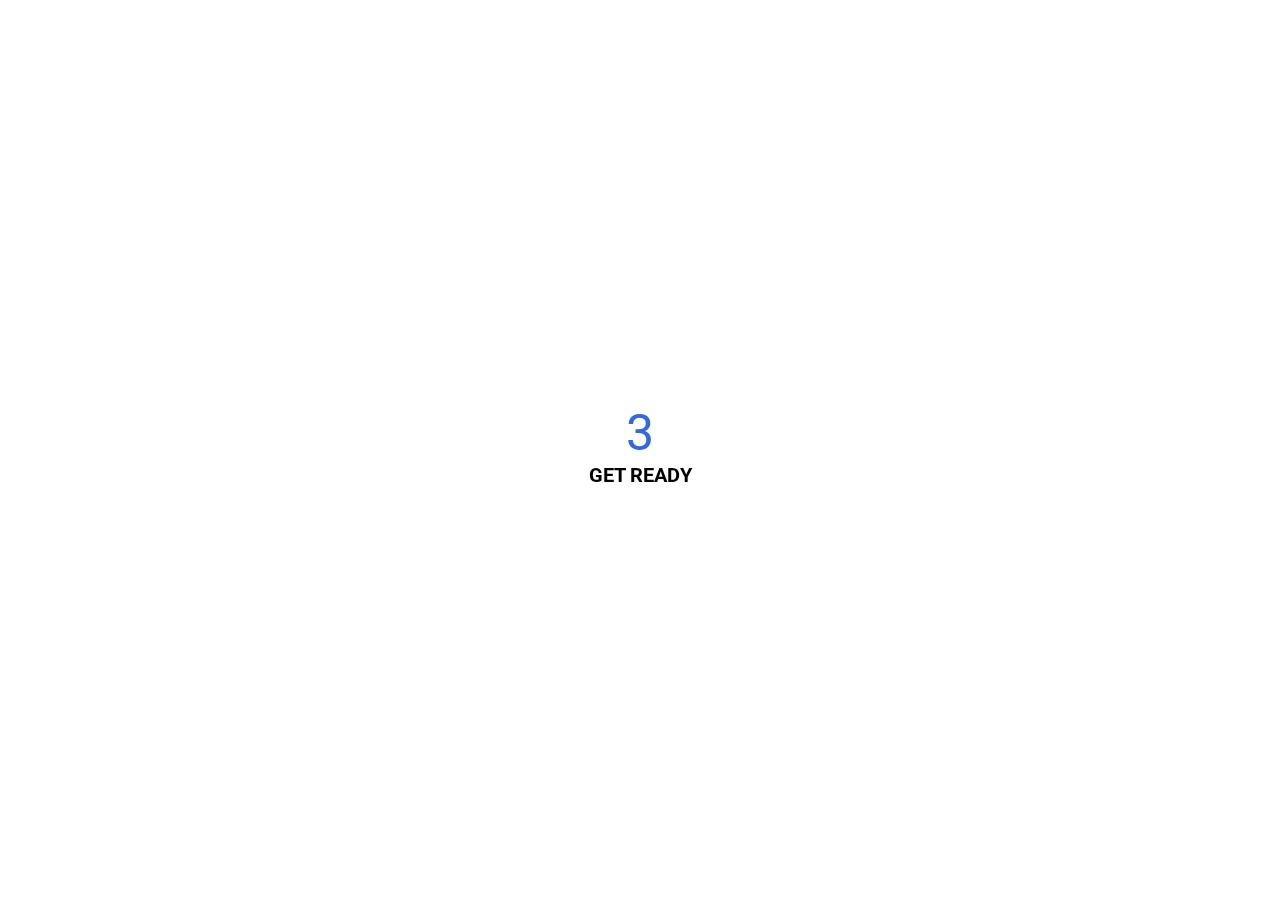
<file: Day 34 ` Animated Countdown/index.html>
<!DOCTYPE html>
<html lang="en">
<head>
    <meta charset="UTF-8">
    <meta name="viewport" content="width=device-width, initial-scale=1.0">
    <title>Animated Countdown</title>
    <link rel="stylesheet" href="style.css">
</head>
<body>
    <div class="counter">
        <div class="nums">
            <span class="in">3</span>
            <span>2</span>
            <span>1</span>
            <span>0</span>
        </div>
        <h4>Get Ready</h4>
    </div>

    <div class="final">
        <h1>GO</h1>
        <button id="replay">Replay</button>
    </div>
    <script src="script.js"></script>
</body>
</html>
</file>
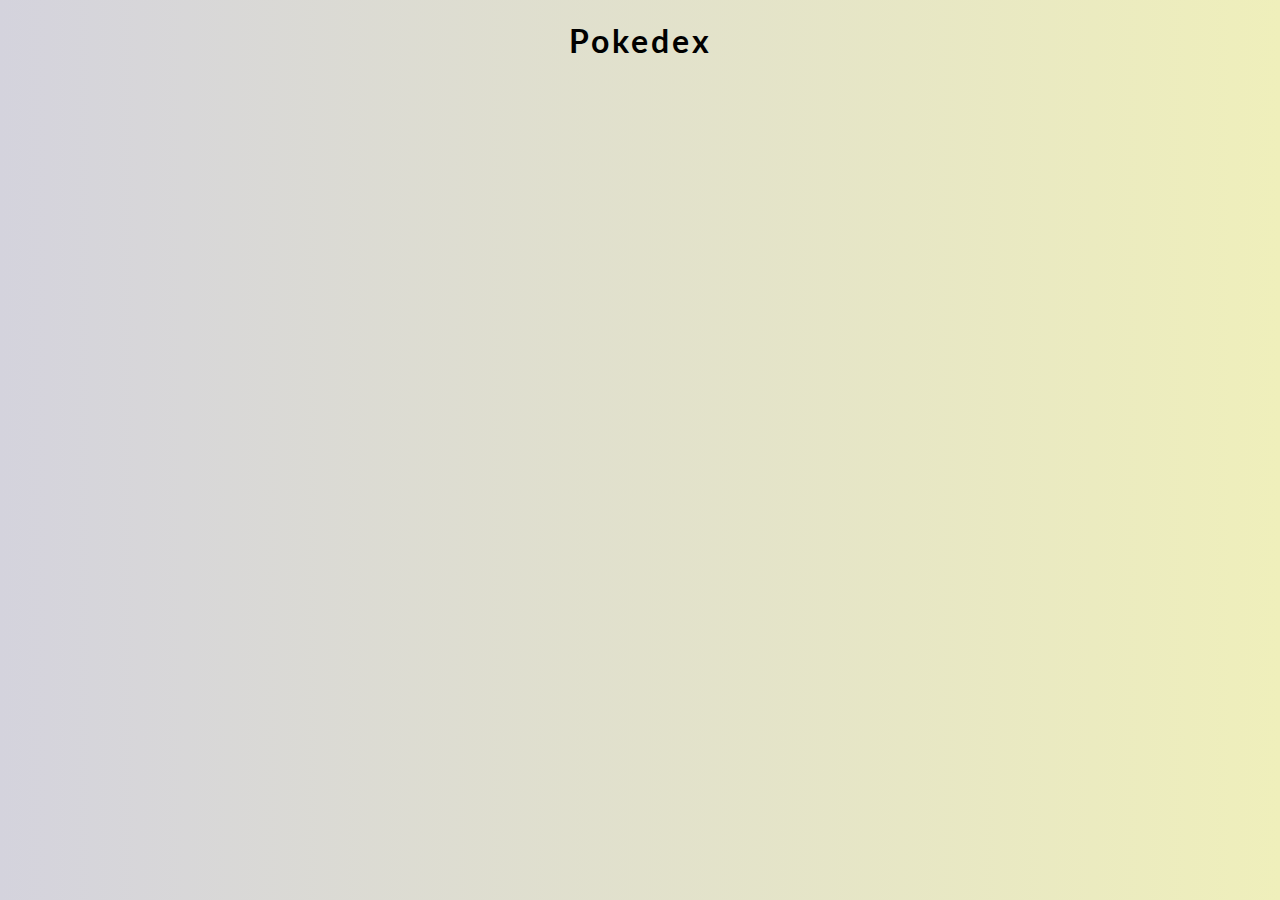
<file: Day 37 ` Pokedex/index.html>
<!DOCTYPE html>
<html lang="en">
  <head>
    <meta charset="UTF-8" />
    <meta name="viewport" content="width=device-width, initial-scale=1.0" />
    <link rel="stylesheet" href="style.css" />
    <title>Pokedex</title>
  </head>
  <body>
    <h1>Pokedex</h1>
    <div class="poke-container" id="poke-container"></div>

    <!-- Design inspired by this Dribbble shot: https://dribbble.com/shots/5611109--Pokemon -->
    <script src="script.js"></script>
  </body>
</html>
</file>
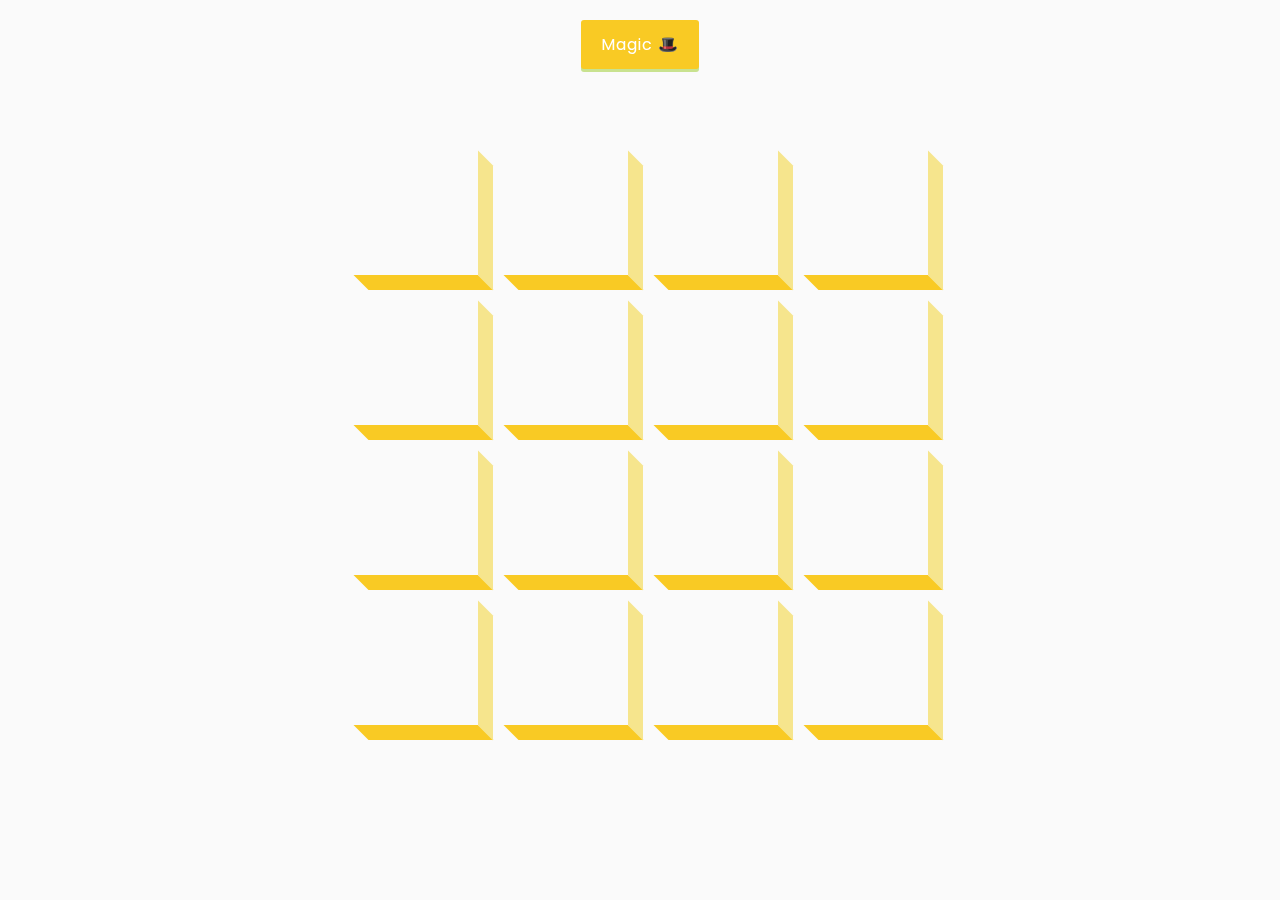
<file: Day 40 ` Bakcground Boxes/index.html>
<!DOCTYPE html>
<html lang="en">
  <head>
    <meta charset="UTF-8" />
    <meta name="viewport" content="width=device-width, initial-scale=1.0" />
    <link
      rel="stylesheet"
      href="https://cdnjs.cloudflare.com/ajax/libs/font-awesome/5.14.0/css/all.min.css"
      integrity="sha512-1PKOgIY59xJ8Co8+NE6FZ+LOAZKjy+KY8iq0G4B3CyeY6wYHN3yt9PW0XpSriVlkMXe40PTKnXrLnZ9+fkDaog=="
      crossorigin="anonymous"
    />
    <link rel="stylesheet" href="style.css" />
    <title>3D Boxes Background</title>
  </head>
  <body>
    <button id="btn" class="magic">Magic 🎩</button>
    <div id="boxes" class="boxes big"></div>
    <script src="script.js"></script>
  </body>
</html>
</file>
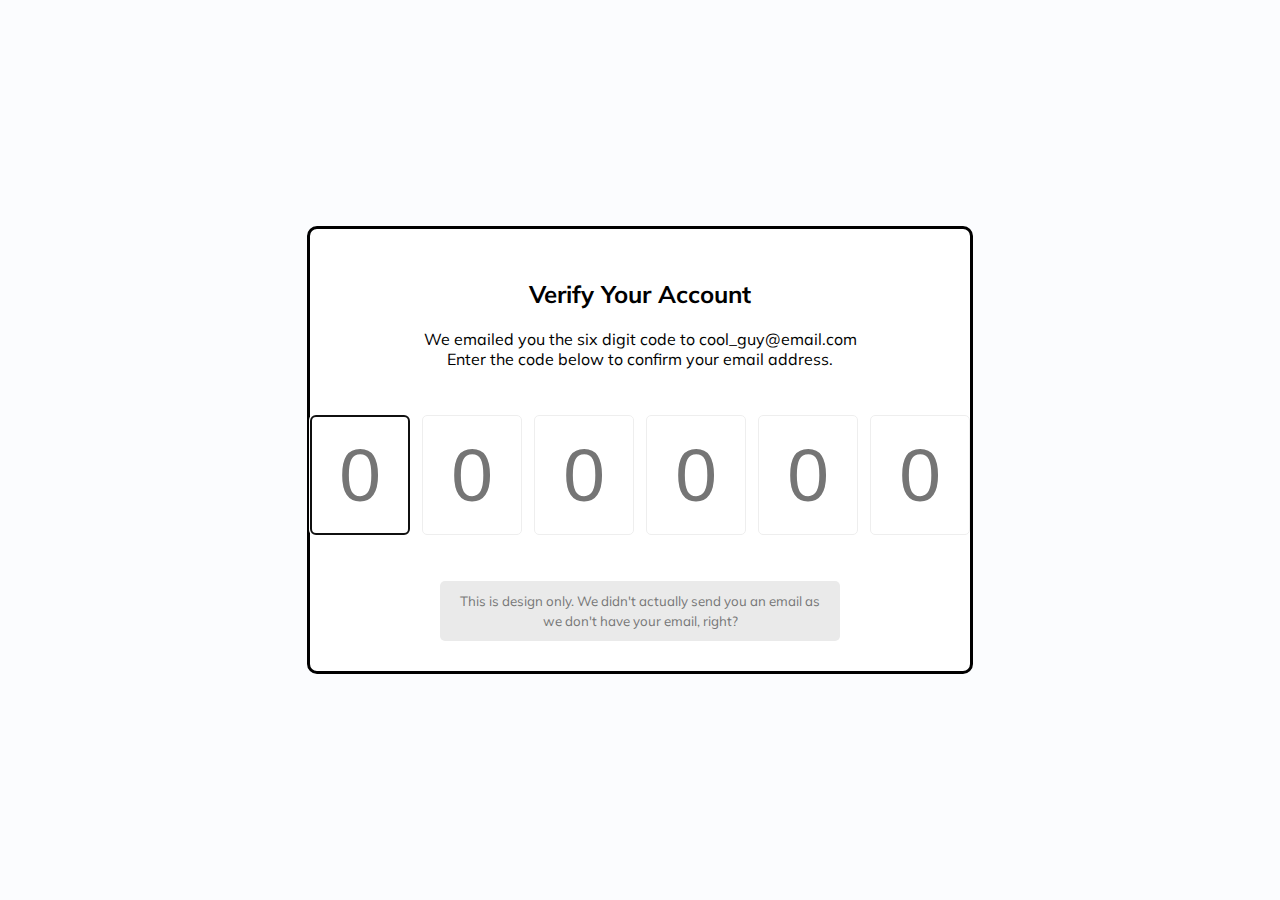
<file: Day 42 ` Verify Account UI/index.html>
<!DOCTYPE html>
<html lang="en">
  <head>
    <meta charset="UTF-8" />
    <meta name="viewport" content="width=device-width, initial-scale=1.0" />
    <link rel="stylesheet" href="style.css" />
    <title>Verify Account</title>
  </head>
  <body>
    <div class="container">
      <h2>Verify Your Account</h2>
      <p>We emailed you the six digit code to cool_guy@email.com <br/> Enter the code below to confirm your email address.</p>
      <div class="code-container">
        <input type="number" class="code" placeholder="0" min="0" max="9" required>
        <input type="number" class="code" placeholder="0" min="0" max="9" required>
        <input type="number" class="code" placeholder="0" min="0" max="9" required>
        <input type="number" class="code" placeholder="0" min="0" max="9" required>
        <input type="number" class="code" placeholder="0" min="0" max="9" required>
        <input type="number" class="code" placeholder="0" min="0" max="9" required>
      </div>
      <small class="info">
        This is design only. We didn't actually send you an email as we don't have your email, right?
      </small>
    </div>
    <script src="script.js"></script>
  </body>
</html>
</file>
<file: Day 34 ` Animated Countdown/style.css>
@import url("https://fonts.googleapis.com/css2?family=Roboto&display=swap");

* {
  box-sizing: border-box;
}
body {
  font-family: "Roboto", sans-serif;
  height: 100vh;
  overflow: hidden;
  margin: 0;
}

h4 {
  font-size: 20px;
  margin: 5px;
  text-transform: uppercase;
}

.counter {
  position: fixed;
  top: 50%;
  left: 50%;
  transform: translate(-50%, -50%);
  text-align: center;
}

.counter.hide {
  transform: translate(-50%, -50%) scale(0);
  animation: hide 0.2s ease-out;
}

@keyframes hide {
  0% {
    transform: translate(-50%, -50%) scale(1);
  }

  100% {
    transform: translate(-50%, -50%) scale(0);
  }
}

.final {
  position: fixed;
  top: 50%;
  left: 50%;
  transform: translate(-50%, -50%) scale(0);
  text-align: center;
}

.final.show {
  transform: translate(-50%, -50%) scale(1);
  animation: show 0.2s ease-out;
}

@keyframes show {
  0% {
    transform: translate(-50%, -50%) scale(0);
  }

  30% {
    transform: translate(-50%, -50%) scale(1.4);
  }

  100% {
    transform: translate(-50%, -50%) scale(1);
  }
}

.nums {
  color: #3468db;
  font-size: 50px;
  position: relative;
  overflow: hidden;
  width: 250px;
  height: 50px;
}

.nums span {
  position: absolute;
  top: 50%;
  left: 50%;
  transform: translate(-50%, -50%) rotate(120deg);
  transform-origin: bottom center;
}

.nums span.in {
  transform: translate(-50%, -50%) rotate(0deg);
  animation: goIn 0.5s ease-in-out;
}

.nums span.out {
  animation: goOut 0.5s ease-in-out;
}

@keyframes goIn {
  0% {
    transform: translate(-50%, -50%) rotate(120deg);
  }

  30% {
    transform: translate(-50%, -50%) rotate(-20deg);
  }

  60% {
    transform: translate(-50%, -50%) rotate(10deg);
  }

  100% {
    transform: translate(-50%, -50%) rotate(0deg);
  }
}

@keyframes goOut {
  0% {
    transform: translate(-50%, -50%) rotate(0deg);
  }

  60% {
    transform: translate(-50%, -50%) rotate(20deg);
  }

  100% {
    transform: translate(-50%, -50%) rotate(-120deg);
  }
}
</file>
<file: Day 37 ` Pokedex/style.css>
@import url('https://fonts.googleapis.com/css?family=Lato:300,400&display=swap');

* {
  box-sizing: border-box;
}

body {
  background: #efefbb;
  background: linear-gradient(to right, #d4d3dd, #efefbb);
  font-family: 'Lato', sans-serif;
  display: flex;
  flex-direction: column;
  align-items: center;
  justify-content: center;
  margin: 0;
}

h1 {
  letter-spacing: 3px;
}

.poke-container {
  display: flex;
  flex-wrap: wrap;
  align-items: space-between;
  justify-content: center;
  margin: 0 auto;
  max-width: 1200px;
}

.pokemon {
  background-color: #eee;
  border-radius: 10px;
  box-shadow: 0 3px 15px rgba(100, 100, 100, 0.5);
  margin: 10px;
  padding: 20px;
  text-align: center;
}

.pokemon .img-container {
  background-color: rgba(255, 255, 255, 0.6);
  border-radius: 50%;
  width: 120px;
  height: 120px;
  text-align: center;
}

.pokemon .img-container img {
  max-width: 90%;
  margin-top: 20px;
}

.pokemon .info {
  margin-top: 20px;
}

.pokemon .info .number {
  background-color: rgba(0, 0, 0, 0.1);
  padding: 5px 10px;
  border-radius: 10px;
  font-size: 0.8em;
}

.pokemon .info .name {
  margin: 15px 0 7px;
  letter-spacing: 1px;
}
</file>
<file: Day 40 ` Bakcground Boxes/style.css>
@import url('https://fonts.googleapis.com/css2?family=Roboto&display=swap');
@import url('https://fonts.googleapis.com/css2?family=Poppins&display=swap');

* {
    box-sizing: border-box;
}

body{
    background-color: #fafafa;
    font-family: 'Roboto', sans-serif;
    display: flex;
    flex-direction: column;
    align-items: center;
    justify-content: center;
    height: 100vh;
    overflow: hidden;
    margin: 0;
}   

.magic {
    background-color: #f9ca24;
    color: #fff;
    font-family: 'Poppins', sans-serif;
    border: 0;
    border-radius: 3px;
    font-size: 16px;
    padding: 12px 20px;
    cursor: pointer;
    position: fixed;
    top: 20px;
    letter-spacing: 1px;
    box-shadow: 0 3px rgba(149, 202, 36, 0.5);
    z-index: 100;
}

.magic:focus {
    outline: none;
}

.magic:active {
    box-shadow: none;
    transform: translateY(2px);
}

.boxes{
    display: flex;
    flex-wrap: wrap;
    justify-content: space-around;
    height: 500px;
    width: 500px;
    position: relative;
    transition: .4s ease;
}

.boxes.big {
    width: 600px;
    height: 600px;
}

.boxes.big .box {
    transform: rotateZ(360deg);
}

.box {
    background-image: url('https://images.unsplash.com/photo-1619441207978-3d326c46e2c9');
    background-repeat: no-repeat;
    background-size: 500px 500px;
    position: relative;
    height: 125px;
    width: 125px;
    transition: 0.4s ease;
}

.box::after {
    content: '';
    background-color: #f6e58d;
    position: absolute;
    top: 8px;
    right: -15px;
    height: 100%;
    width: 15px;
    transform: skewY(45deg);
}

.box::before {
    content: '';
    background-color: #f9ca24;
    position: absolute;
    bottom: -15px;
    left: 8px;
    height: 15px;
    width: 100%;
    transform: skewx(45deg);
}
</file>
<file: Day 42 ` Verify Account UI/style.css>
@import url('https://fonts.googleapis.com/css?family=Muli:300,700&display=swap');

* {
  box-sizing: border-box;
}

body {
  background-color: #fbfcfe;
  font-family: 'Muli', sans-serif;
  display: flex;
  align-items: center;
  justify-content: center;
  height: 100vh;
  overflow: hidden;
  margin: 0;
}

.container {
  background-color: #fff;
  border: 3px #000 solid;
  border-radius: 10px;
  padding: 30px;
  max-width: 1000px;
  text-align: center;
}

.code-container {
  display: flex;
  align-items: center;
  justify-content: center;
  margin: 40px 0;
}

.code {
  caret-color: transparent;
  border-radius: 5px;
  font-size: 75px;
  height: 120px;
  width: 100px;
  border: 1px solid #eee;
  margin: 1%;
  text-align: center;
  font-weight: 300;
  -moz-appearance: textfield;
}

.code::-webkit-outer-spin-button,
.code::-webkit-inner-spin-button {
  -webkit-appearance: none;
  margin: 0;
}

.code:valid {
  border-color: #3498db;
  box-shadow: 0 10px 10px -5px rgba(0, 0, 0, 0.25);
}

.info {
  background-color: #eaeaea;
  display: inline-block;
  padding: 10px;
  line-height: 20px;
  max-width: 400px;
  color: #777;
  border-radius: 5px;
}

@media (max-width: 600px) {
  .code-container {
    flex-wrap: wrap;
  }

  .code {
    font-size: 60px;
    height: 80px;
    max-width: 70px;
  }
}
</file>
